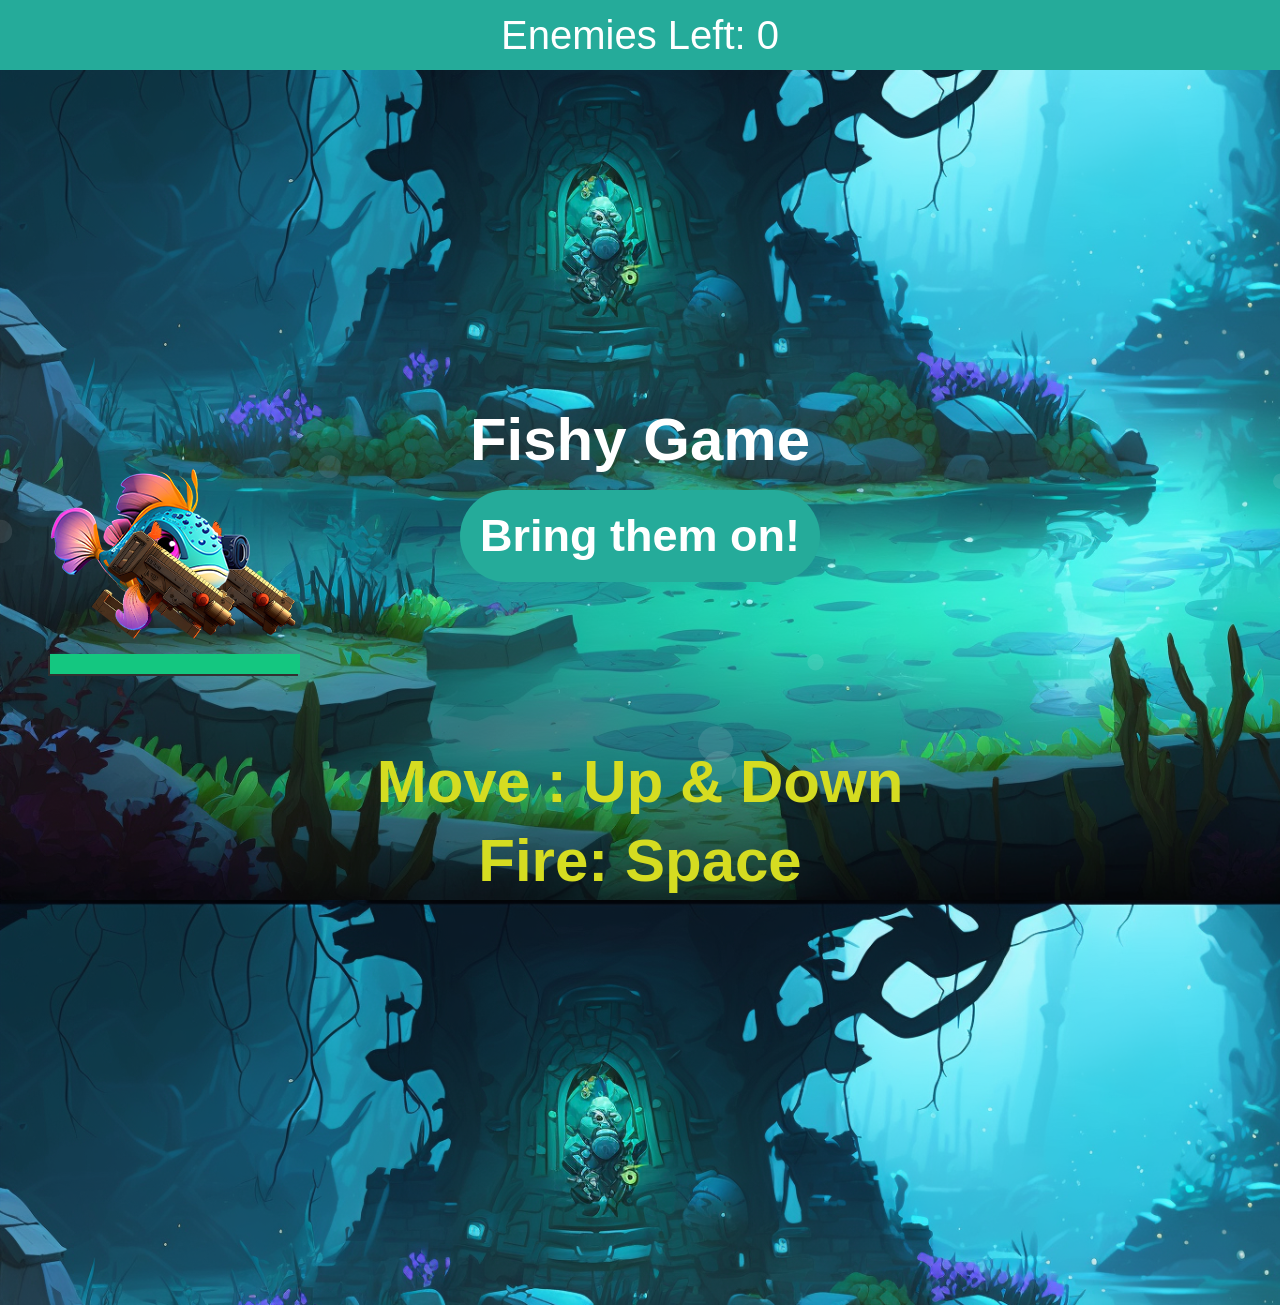
<file: index.html>
<!doctype html>
<html lang="en">
    <head>
        <meta charset="UTF-8" />
        <title>
            דוקטור קוד - פרוייקט גמר א' משחק יריות קורס ג'אווה סקריפט מבוא
        </title>
        <link href="index.css" rel="stylesheet" />
    </head>
    <body>
        <div class="bush"></div>
        <header>
            <p class="enemies-count">Enemies Left: 0</p>
        </header>
        <div class="game-titles">
            <h1>Fishy Game</h1>
            <button class="game-button">Bring them on!</button>
        </div>
        <div class="game-container">
            <div id="particles-js"></div>
            <div class="hero-container">
                <div class="hero">
                    <div class="gun position-a"></div>
                    <img src="assets/hero_idle.webp" alt="hero" />
                    <div class="gun position-b"></div>
                    <div class="effect"></div>
                    <div class="effect second-effect"></div>
                    <div class="hp-bar">
                        <div class="bar player"></div>
                    </div>
                </div>
            </div>
            <div id="enemies" class="enemies-container"></div>
            <div id="bullets"></div>
        </div>
        <div class="instructions">
            <h3>Move : Up & Down</h3>
            <h3>Fire: Space</h3>
        </div>
        <script src="./src/app.js"></script>
        <script src="./src/particles.min.js"></script>
        <script src="./src/bubble-particles.js"></script>
    </body>
</html>
</file>
<file: index.css>
*{font-family:"Gill Sans MT Condensed",sans-serif;margin:0}body{margin:0;height:100vh;width:100vw;overflow:hidden;background-image:url(assets/background.webp);background-size:cover;font-size:15px}.bush{height:100vh;width:100vw;overflow:hidden;background-image:url(assets/background._closer.webp);background-size:cover;z-index:10;position:absolute;pointer-events:none}h1{text-align:center;font-size:4em;color:white}h2{width:100vw;position:absolute;display:none;margin:0;text-align:center;color:#ffb621;font-size:3em;animation:scale-up 3s linear infinite}h3{margin:0;padding:5px;color:#d5dc21;font-size:2em;animation:scale-up 3s ease-in-out infinite}header{display:flex;position:fixed;height:70px;top:0;background:#25ab9a;width:100%;justify-content:center;align-items:center;color:white;transition:all 1s ease}.magazine-container{display:flex;flex-direction:row-reverse;justify-content:flex-end;width:45%}.instructions{display:flex;width:100%;flex-direction:column;justify-content:center;align-items:center;position:absolute;z-index:100;bottom:0;font-size:2em}.ammo{position:relative;height:35px;background:gray;width:10px;margin-left:10px}.ammo span{position:absolute;height:100%;background:#ffce63;width:10px}@keyframes scale-up{0%{top:0;opacity:.3;color:white}20%{opacity:1}50%{font-size:2.5em;top:200px;opacity:1;color:#d5dc21}70%{color:#d5dc21}100%{color:white;top:400px;opacity:.3}}.enemies-count{margin:0;text-align:center;font-size:40px}button{text-align:center;border:0;padding:20px;background:#25ab9a;color:#fff;font-size:3em;font-weight:bold;margin:.35em;cursor:pointer;border-radius:75px;transition:transform .5s ease}button:hover{background:#33c2af;transform:scale(1.1)}.game-titles{width:100vw;height:100vh;top:45%;position:absolute;display:flex;flex-direction:column;align-items:center}.power-container{display:flex;justify-items:center;align-items:center}.super-power{color:#0bc36b;font-size:2em;margin-inline:25px;transition:background-image .25s ease-in-out}.power-container img{height:100%}.hide{display:none}.hero{top:50vh;left:50px;position:absolute}.enemy-hp-bar{width:250px;height:20px;position:absolute;bottom:-21px;background-color:#292929;box-shadow:-2px 2px #313131}.hp-bar{width:250px;height:20px;position:absolute;bottom:-21px;background-color:#292929;box-shadow:-2px 2px #313131}.bar{width:100%;height:100%}.player{background-color:#14c780}.enemy{background-color:#ce305a}.effect{opacity:0;z-index:10;position:absolute;width:50px;height:25px;transform:scale(1.5);left:198px;top:126px;background-image:url('assets/effect.webp');background-size:contain}.second-effect{left:261px;transform:scale(1.5);top:122px}.gun{position:absolute;width:195px;transform:rotate(37deg) scale(0.7);height:155px;background-size:cover;transition:all .1s ease-in-out}.position-a{z-index:5;left:22px;top:70px;background-image:url('assets/mini_gun.webp')}.position-b{z-index:-1;left:82px;top:70px;background-image:url('assets/mini_gun_b.webp')}.game-container{display:flex;flex-direction:row;height:100vh;justify-content:space-between}.balloons-container{flex:3}.hit{filter:drop-shadow(10px -1px 0 #be1818)}.enemy-a{z-index:6;position:absolute;margin:0 auto;display:inline-block;bottom:0}.enemy-a::after{content:'';position:absolute;top:95%;height:25px;width:100px;background:#000;right:50px;transform-origin:top center;filter:blur(15px)}.enemy-b{position:absolute;margin:0 auto;display:inline-block;bottom:0;z-index:7}.enemy-b::after{content:'';position:absolute;top:100%;height:10px;width:100px;right:50px;z-index:10;transform-origin:top center}.enemy-c{position:absolute;margin:0 auto;display:inline-block;bottom:0;z-index:8}.enemy-c::after{content:'';position:absolute;top:100%;height:10px;width:100px;right:50px;z-index:10;transform-origin:top center}.bullet{position:absolute;width:70px;height:15px;background-color:#e3c00e}.super-bullet{position:absolute;background-image:url('assets/super_bullet.webp');background-size:cover;width:140px;height:20px}
</file>
